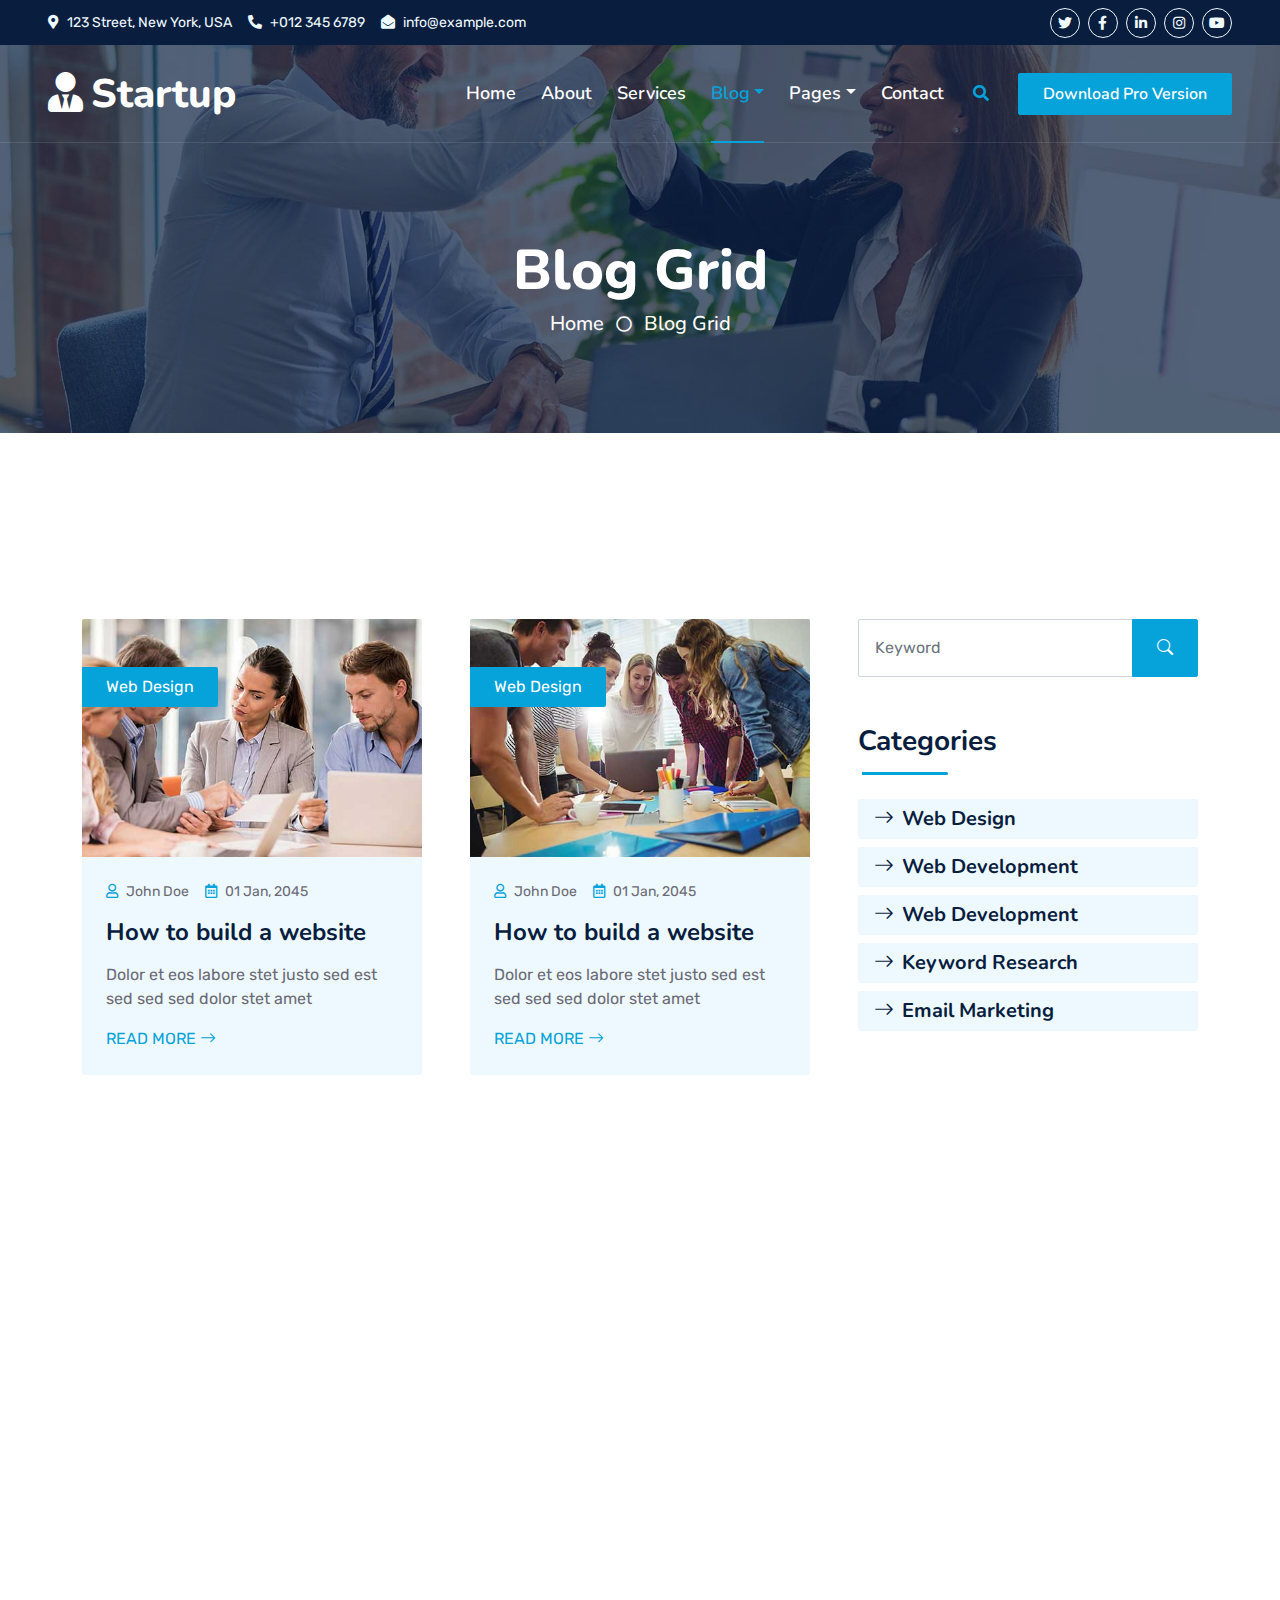
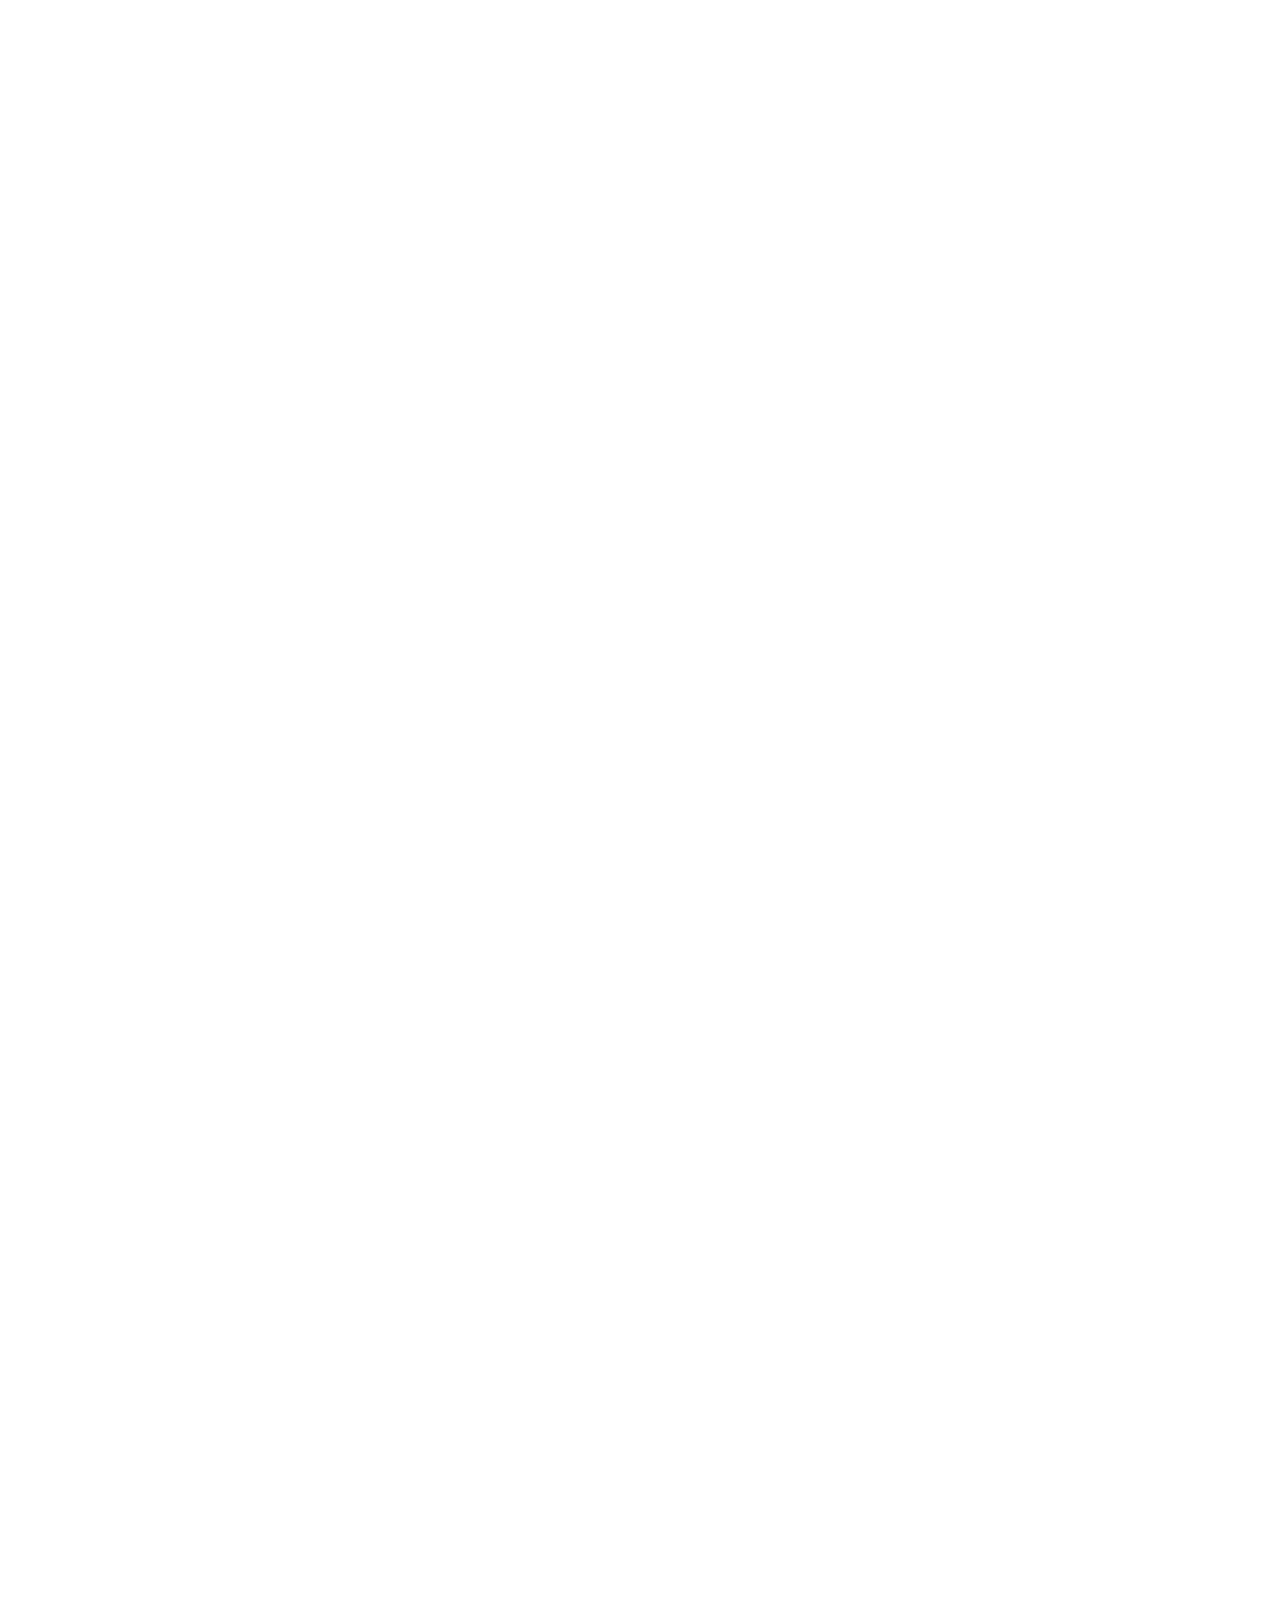
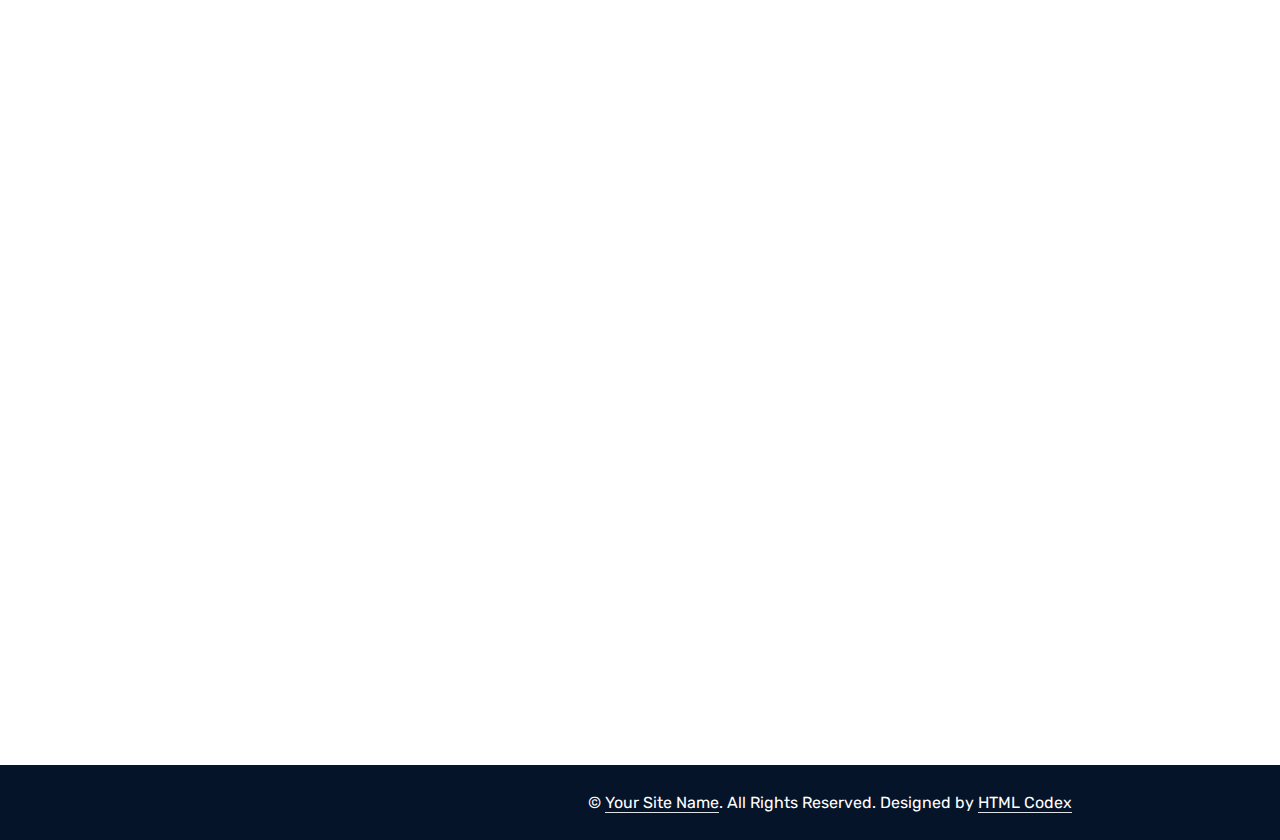
<file: blog.html>
<!DOCTYPE html>
<html lang="en">

<head>
    <meta charset="utf-8">
    <title>Startup - Startup Website Template</title>
    <meta content="width=device-width, initial-scale=1.0" name="viewport">
    <meta content="Free HTML Templates" name="keywords">
    <meta content="Free HTML Templates" name="description">

    <!-- Favicon -->
    <link href="img/favicon.ico" rel="icon">

    <!-- Google Web Fonts -->
    <link rel="preconnect" href="https://fonts.googleapis.com">
    <link rel="preconnect" href="https://fonts.gstatic.com" crossorigin>
    <link href="https://fonts.googleapis.com/css2?family=Nunito:wght@400;600;700;800&family=Rubik:wght@400;500;600;700&display=swap" rel="stylesheet">

    <!-- Icon Font Stylesheet -->
    <link href="https://cdnjs.cloudflare.com/ajax/libs/font-awesome/5.10.0/css/all.min.css" rel="stylesheet">
    <link href="https://cdn.jsdelivr.net/npm/bootstrap-icons@1.4.1/font/bootstrap-icons.css" rel="stylesheet">

    <!-- Libraries Stylesheet -->
    <link href="lib/owlcarousel/assets/owl.carousel.min.css" rel="stylesheet">
    <link href="lib/animate/animate.min.css" rel="stylesheet">

    <!-- Customized Bootstrap Stylesheet -->
    <link href="css/bootstrap.min.css" rel="stylesheet">

    <!-- Template Stylesheet -->
    <link href="css/style.css" rel="stylesheet">
</head>

<body>
    <!-- Spinner Start -->
    <div id="spinner" class="show bg-white position-fixed translate-middle w-100 vh-100 top-50 start-50 d-flex align-items-center justify-content-center">
        <div class="spinner"></div>
    </div>
    <!-- Spinner End -->


    <!-- Topbar Start -->
    <div class="container-fluid bg-dark px-5 d-none d-lg-block">
        <div class="row gx-0">
            <div class="col-lg-8 text-center text-lg-start mb-2 mb-lg-0">
                <div class="d-inline-flex align-items-center" style="height: 45px;">
                    <small class="me-3 text-light"><i class="fa fa-map-marker-alt me-2"></i>123 Street, New York, USA</small>
                    <small class="me-3 text-light"><i class="fa fa-phone-alt me-2"></i>+012 345 6789</small>
                    <small class="text-light"><i class="fa fa-envelope-open me-2"></i>info@example.com</small>
                </div>
            </div>
            <div class="col-lg-4 text-center text-lg-end">
                <div class="d-inline-flex align-items-center" style="height: 45px;">
                    <a class="btn btn-sm btn-outline-light btn-sm-square rounded-circle me-2" href=""><i class="fab fa-twitter fw-normal"></i></a>
                    <a class="btn btn-sm btn-outline-light btn-sm-square rounded-circle me-2" href=""><i class="fab fa-facebook-f fw-normal"></i></a>
                    <a class="btn btn-sm btn-outline-light btn-sm-square rounded-circle me-2" href=""><i class="fab fa-linkedin-in fw-normal"></i></a>
                    <a class="btn btn-sm btn-outline-light btn-sm-square rounded-circle me-2" href=""><i class="fab fa-instagram fw-normal"></i></a>
                    <a class="btn btn-sm btn-outline-light btn-sm-square rounded-circle" href=""><i class="fab fa-youtube fw-normal"></i></a>
                </div>
            </div>
        </div>
    </div>
    <!-- Topbar End -->


    <!-- Navbar Start -->
    <div class="container-fluid position-relative p-0">
        <nav class="navbar navbar-expand-lg navbar-dark px-5 py-3 py-lg-0">
            <a href="index.html" class="navbar-brand p-0">
                <h1 class="m-0"><i class="fa fa-user-tie me-2"></i>Startup</h1>
            </a>
            <button class="navbar-toggler" type="button" data-bs-toggle="collapse" data-bs-target="#navbarCollapse">
                <span class="fa fa-bars"></span>
            </button>
            <div class="collapse navbar-collapse" id="navbarCollapse">
                <div class="navbar-nav ms-auto py-0">
                    <a href="index.html" class="nav-item nav-link">Home</a>
                    <a href="about.html" class="nav-item nav-link">About</a>
                    <a href="service.html" class="nav-item nav-link">Services</a>
                    <div class="nav-item dropdown">
                        <a href="#" class="nav-link dropdown-toggle active" data-bs-toggle="dropdown">Blog</a>
                        <div class="dropdown-menu m-0">
                            <a href="blog.html" class="dropdown-item active">Blog Grid</a>
                            <a href="detail.html" class="dropdown-item">Blog Detail</a>
                        </div>
                    </div>
                    <div class="nav-item dropdown">
                        <a href="#" class="nav-link dropdown-toggle" data-bs-toggle="dropdown">Pages</a>
                        <div class="dropdown-menu m-0">
                            <a href="price.html" class="dropdown-item">Pricing Plan</a>
                            <a href="feature.html" class="dropdown-item">Our features</a>
                            <a href="team.html" class="dropdown-item">Team Members</a>
                            <a href="testimonial.html" class="dropdown-item">Testimonial</a>
                            <a href="quote.html" class="dropdown-item">Free Quote</a>
                        </div>
                    </div>
                    <a href="contact.html" class="nav-item nav-link">Contact</a>
                </div>
                <butaton type="button" class="btn text-primary ms-3" data-bs-toggle="modal" data-bs-target="#searchModal"><i class="fa fa-search"></i></butaton>
                <a href="https://htmlcodex.com/startup-company-website-template" class="btn btn-primary py-2 px-4 ms-3">Download Pro Version</a>
            </div>
        </nav>

        <div class="container-fluid bg-primary py-5 bg-header" style="margin-bottom: 90px;">
            <div class="row py-5">
                <div class="col-12 pt-lg-5 mt-lg-5 text-center">
                    <h1 class="display-4 text-white animated zoomIn">Blog Grid</h1>
                    <a href="" class="h5 text-white">Home</a>
                    <i class="far fa-circle text-white px-2"></i>
                    <a href="" class="h5 text-white">Blog Grid</a>
                </div>
            </div>
        </div>
    </div>
    <!-- Navbar End -->


    <!-- Full Screen Search Start -->
    <div class="modal fade" id="searchModal" tabindex="-1">
        <div class="modal-dialog modal-fullscreen">
            <div class="modal-content" style="background: rgba(9, 30, 62, .7);">
                <div class="modal-header border-0">
                    <button type="button" class="btn bg-white btn-close" data-bs-dismiss="modal" aria-label="Close"></button>
                </div>
                <div class="modal-body d-flex align-items-center justify-content-center">
                    <div class="input-group" style="max-width: 600px;">
                        <input type="text" class="form-control bg-transparent border-primary p-3" placeholder="Type search keyword">
                        <button class="btn btn-primary px-4"><i class="bi bi-search"></i></button>
                    </div>
                </div>
            </div>
        </div>
    </div>
    <!-- Full Screen Search End -->


    <!-- Blog Start -->
    <div class="container-fluid py-5 wow fadeInUp" data-wow-delay="0.1s">
        <div class="container py-5">
            <div class="row g-5">
                <!-- Blog list Start -->
                <div class="col-lg-8">
                    <div class="row g-5">
                        <div class="col-md-6 wow slideInUp" data-wow-delay="0.1s">
                            <div class="blog-item bg-light rounded overflow-hidden">
                                <div class="blog-img position-relative overflow-hidden">
                                    <img class="img-fluid" src="img/blog-1.jpg" alt="">
                                    <a class="position-absolute top-0 start-0 bg-primary text-white rounded-end mt-5 py-2 px-4" href="">Web Design</a>
                                </div>
                                <div class="p-4">
                                    <div class="d-flex mb-3">
                                        <small class="me-3"><i class="far fa-user text-primary me-2"></i>John Doe</small>
                                        <small><i class="far fa-calendar-alt text-primary me-2"></i>01 Jan, 2045</small>
                                    </div>
                                    <h4 class="mb-3">How to build a website</h4>
                                    <p>Dolor et eos labore stet justo sed est sed sed sed dolor stet amet</p>
                                    <a class="text-uppercase" href="">Read More <i class="bi bi-arrow-right"></i></a>
                                </div>
                            </div>
                        </div>
                        <div class="col-md-6 wow slideInUp" data-wow-delay="0.6s">
                            <div class="blog-item bg-light rounded overflow-hidden">
                                <div class="blog-img position-relative overflow-hidden">
                                    <img class="img-fluid" src="img/blog-2.jpg" alt="">
                                    <a class="position-absolute top-0 start-0 bg-primary text-white rounded-end mt-5 py-2 px-4" href="">Web Design</a>
                                </div>
                                <div class="p-4">
                                    <div class="d-flex mb-3">
                                        <small class="me-3"><i class="far fa-user text-primary me-2"></i>John Doe</small>
                                        <small><i class="far fa-calendar-alt text-primary me-2"></i>01 Jan, 2045</small>
                                    </div>
                                    <h4 class="mb-3">How to build a website</h4>
                                    <p>Dolor et eos labore stet justo sed est sed sed sed dolor stet amet</p>
                                    <a class="text-uppercase" href="">Read More <i class="bi bi-arrow-right"></i></a>
                                </div>
                            </div>
                        </div>
                        <div class="col-md-6 wow slideInUp" data-wow-delay="0.1s">
                            <div class="blog-item bg-light rounded overflow-hidden">
                                <div class="blog-img position-relative overflow-hidden">
                                    <img class="img-fluid" src="img/blog-3.jpg" alt="">
                                    <a class="position-absolute top-0 start-0 bg-primary text-white rounded-end mt-5 py-2 px-4" href="">Web Design</a>
                                </div>
                                <div class="p-4">
                                    <div class="d-flex mb-3">
                                        <small class="me-3"><i class="far fa-user text-primary me-2"></i>John Doe</small>
                                        <small><i class="far fa-calendar-alt text-primary me-2"></i>01 Jan, 2045</small>
                                    </div>
                                    <h4 class="mb-3">How to build a website</h4>
                                    <p>Dolor et eos labore stet justo sed est sed sed sed dolor stet amet</p>
                                    <a class="text-uppercase" href="">Read More <i class="bi bi-arrow-right"></i></a>
                                </div>
                            </div>
                        </div>
                        <div class="col-md-6 wow slideInUp" data-wow-delay="0.6s">
                            <div class="blog-item bg-light rounded overflow-hidden">
                                <div class="blog-img position-relative overflow-hidden">
                                    <img class="img-fluid" src="img/blog-1.jpg" alt="">
                                    <a class="position-absolute top-0 start-0 bg-primary text-white rounded-end mt-5 py-2 px-4" href="">Web Design</a>
                                </div>
                                <div class="p-4">
                                    <div class="d-flex mb-3">
                                        <small class="me-3"><i class="far fa-user text-primary me-2"></i>John Doe</small>
                                        <small><i class="far fa-calendar-alt text-primary me-2"></i>01 Jan, 2045</small>
                                    </div>
                                    <h4 class="mb-3">How to build a website</h4>
                                    <p>Dolor et eos labore stet justo sed est sed sed sed dolor stet amet</p>
                                    <a class="text-uppercase" href="">Read More <i class="bi bi-arrow-right"></i></a>
                                </div>
                            </div>
                        </div>
                        <div class="col-md-6 wow slideInUp" data-wow-delay="0.1s">
                            <div class="blog-item bg-light rounded overflow-hidden">
                                <div class="blog-img position-relative overflow-hidden">
                                    <img class="img-fluid" src="img/blog-2.jpg" alt="">
                                    <a class="position-absolute top-0 start-0 bg-primary text-white rounded-end mt-5 py-2 px-4" href="">Web Design</a>
                                </div>
                                <div class="p-4">
                                    <div class="d-flex mb-3">
                                        <small class="me-3"><i class="far fa-user text-primary me-2"></i>John Doe</small>
                                        <small><i class="far fa-calendar-alt text-primary me-2"></i>01 Jan, 2045</small>
                                    </div>
                                    <h4 class="mb-3">How to build a website</h4>
                                    <p>Dolor et eos labore stet justo sed est sed sed sed dolor stet amet</p>
                                    <a class="text-uppercase" href="">Read More <i class="bi bi-arrow-right"></i></a>
                                </div>
                            </div>
                        </div>
                        <div class="col-md-6 wow slideInUp" data-wow-delay="0.6s">
                            <div class="blog-item bg-light rounded overflow-hidden">
                                <div class="blog-img position-relative overflow-hidden">
                                    <img class="img-fluid" src="img/blog-3.jpg" alt="">
                                    <a class="position-absolute top-0 start-0 bg-primary text-white rounded-end mt-5 py-2 px-4" href="">Web Design</a>
                                </div>
                                <div class="p-4">
                                    <div class="d-flex mb-3">
                                        <small class="me-3"><i class="far fa-user text-primary me-2"></i>John Doe</small>
                                        <small><i class="far fa-calendar-alt text-primary me-2"></i>01 Jan, 2045</small>
                                    </div>
                                    <h4 class="mb-3">How to build a website</h4>
                                    <p>Dolor et eos labore stet justo sed est sed sed sed dolor stet amet</p>
                                    <a class="text-uppercase" href="">Read More <i class="bi bi-arrow-right"></i></a>
                                </div>
                            </div>
                        </div>
                        <div class="col-md-6 wow slideInUp" data-wow-delay="0.1s">
                            <div class="blog-item bg-light rounded overflow-hidden">
                                <div class="blog-img position-relative overflow-hidden">
                                    <img class="img-fluid" src="img/blog-1.jpg" alt="">
                                    <a class="position-absolute top-0 start-0 bg-primary text-white rounded-end mt-5 py-2 px-4" href="">Web Design</a>
                                </div>
                                <div class="p-4">
                                    <div class="d-flex mb-3">
                                        <small class="me-3"><i class="far fa-user text-primary me-2"></i>John Doe</small>
                                        <small><i class="far fa-calendar-alt text-primary me-2"></i>01 Jan, 2045</small>
                                    </div>
                                    <h4 class="mb-3">How to build a website</h4>
                                    <p>Dolor et eos labore stet justo sed est sed sed sed dolor stet amet</p>
                                    <a class="text-uppercase" href="">Read More <i class="bi bi-arrow-right"></i></a>
                                </div>
                            </div>
                        </div>
                        <div class="col-md-6 wow slideInUp" data-wow-delay="0.6s">
                            <div class="blog-item bg-light rounded overflow-hidden">
                                <div class="blog-img position-relative overflow-hidden">
                                    <img class="img-fluid" src="img/blog-2.jpg" alt="">
                                    <a class="position-absolute top-0 start-0 bg-primary text-white rounded-end mt-5 py-2 px-4" href="">Web Design</a>
                                </div>
                                <div class="p-4">
                                    <div class="d-flex mb-3">
                                        <small class="me-3"><i class="far fa-user text-primary me-2"></i>John Doe</small>
                                        <small><i class="far fa-calendar-alt text-primary me-2"></i>01 Jan, 2045</small>
                                    </div>
                                    <h4 class="mb-3">How to build a website</h4>
                                    <p>Dolor et eos labore stet justo sed est sed sed sed dolor stet amet</p>
                                    <a class="text-uppercase" href="">Read More <i class="bi bi-arrow-right"></i></a>
                                </div>
                            </div>
                        </div>
                        <div class="col-md-6 wow slideInUp" data-wow-delay="0.1s">
                            <div class="blog-item bg-light rounded overflow-hidden">
                                <div class="blog-img position-relative overflow-hidden">
                                    <img class="img-fluid" src="img/blog-3.jpg" alt="">
                                    <a class="position-absolute top-0 start-0 bg-primary text-white rounded-end mt-5 py-2 px-4" href="">Web Design</a>
                                </div>
                                <div class="p-4">
                                    <div class="d-flex mb-3">
                                        <small class="me-3"><i class="far fa-user text-primary me-2"></i>John Doe</small>
                                        <small><i class="far fa-calendar-alt text-primary me-2"></i>01 Jan, 2045</small>
                                    </div>
                                    <h4 class="mb-3">How to build a website</h4>
                                    <p>Dolor et eos labore stet justo sed est sed sed sed dolor stet amet</p>
                                    <a class="text-uppercase" href="">Read More <i class="bi bi-arrow-right"></i></a>
                                </div>
                            </div>
                        </div>
                        <div class="col-md-6 wow slideInUp" data-wow-delay="0.6s">
                            <div class="blog-item bg-light rounded overflow-hidden">
                                <div class="blog-img position-relative overflow-hidden">
                                    <img class="img-fluid" src="img/blog-1.jpg" alt="">
                                    <a class="position-absolute top-0 start-0 bg-primary text-white rounded-end mt-5 py-2 px-4" href="">Web Design</a>
                                </div>
                                <div class="p-4">
                                    <div class="d-flex mb-3">
                                        <small class="me-3"><i class="far fa-user text-primary me-2"></i>John Doe</small>
                                        <small><i class="far fa-calendar-alt text-primary me-2"></i>01 Jan, 2045</small>
                                    </div>
                                    <h4 class="mb-3">How to build a website</h4>
                                    <p>Dolor et eos labore stet justo sed est sed sed sed dolor stet amet</p>
                                    <a class="text-uppercase" href="">Read More <i class="bi bi-arrow-right"></i></a>
                                </div>
                            </div>
                        </div>
                        <div class="col-12 wow slideInUp" data-wow-delay="0.1s">
                            <nav aria-label="Page navigation">
                              <ul class="pagination pagination-lg m-0">
                                <li class="page-item disabled">
                                  <a class="page-link rounded-0" href="#" aria-label="Previous">
                                    <span aria-hidden="true"><i class="bi bi-arrow-left"></i></span>
                                  </a>
                                </li>
                                <li class="page-item active"><a class="page-link" href="#">1</a></li>
                                <li class="page-item"><a class="page-link" href="#">2</a></li>
                                <li class="page-item"><a class="page-link" href="#">3</a></li>
                                <li class="page-item">
                                  <a class="page-link rounded-0" href="#" aria-label="Next">
                                    <span aria-hidden="true"><i class="bi bi-arrow-right"></i></span>
                                  </a>
                                </li>
                              </ul>
                            </nav>
                        </div>
                    </div>
                </div>
                <!-- Blog list End -->
    
                <!-- Sidebar Start -->
                <div class="col-lg-4">
                    <!-- Search Form Start -->
                    <div class="mb-5 wow slideInUp" data-wow-delay="0.1s">
                        <div class="input-group">
                            <input type="text" class="form-control p-3" placeholder="Keyword">
                            <button class="btn btn-primary px-4"><i class="bi bi-search"></i></button>
                        </div>
                    </div>
                    <!-- Search Form End -->
    
                    <!-- Category Start -->
                    <div class="mb-5 wow slideInUp" data-wow-delay="0.1s">
                        <div class="section-title section-title-sm position-relative pb-3 mb-4">
                            <h3 class="mb-0">Categories</h3>
                        </div>
                        <div class="link-animated d-flex flex-column justify-content-start">
                            <a class="h5 fw-semi-bold bg-light rounded py-2 px-3 mb-2" href="#"><i class="bi bi-arrow-right me-2"></i>Web Design</a>
                            <a class="h5 fw-semi-bold bg-light rounded py-2 px-3 mb-2" href="#"><i class="bi bi-arrow-right me-2"></i>Web Development</a>
                            <a class="h5 fw-semi-bold bg-light rounded py-2 px-3 mb-2" href="#"><i class="bi bi-arrow-right me-2"></i>Web Development</a>
                            <a class="h5 fw-semi-bold bg-light rounded py-2 px-3 mb-2" href="#"><i class="bi bi-arrow-right me-2"></i>Keyword Research</a>
                            <a class="h5 fw-semi-bold bg-light rounded py-2 px-3 mb-2" href="#"><i class="bi bi-arrow-right me-2"></i>Email Marketing</a>
                        </div>
                    </div>
                    <!-- Category End -->
    
                    <!-- Recent Post Start -->
                    <div class="mb-5 wow slideInUp" data-wow-delay="0.1s">
                        <div class="section-title section-title-sm position-relative pb-3 mb-4">
                            <h3 class="mb-0">Recent Post</h3>
                        </div>
                        <div class="d-flex rounded overflow-hidden mb-3">
                            <img class="img-fluid" src="img/blog-1.jpg" style="width: 100px; height: 100px; object-fit: cover;" alt="">
                            <a href="" class="h5 fw-semi-bold d-flex align-items-center bg-light px-3 mb-0">Lorem ipsum dolor sit amet adipis elit
                            </a>
                        </div>
                        <div class="d-flex rounded overflow-hidden mb-3">
                            <img class="img-fluid" src="img/blog-2.jpg" style="width: 100px; height: 100px; object-fit: cover;" alt="">
                            <a href="" class="h5 fw-semi-bold d-flex align-items-center bg-light px-3 mb-0">Lorem ipsum dolor sit amet adipis elit
                            </a>
                        </div>
                        <div class="d-flex rounded overflow-hidden mb-3">
                            <img class="img-fluid" src="img/blog-3.jpg" style="width: 100px; height: 100px; object-fit: cover;" alt="">
                            <a href="" class="h5 fw-semi-bold d-flex align-items-center bg-light px-3 mb-0">Lorem ipsum dolor sit amet adipis elit
                            </a>
                        </div>
                        <div class="d-flex rounded overflow-hidden mb-3">
                            <img class="img-fluid" src="img/blog-1.jpg" style="width: 100px; height: 100px; object-fit: cover;" alt="">
                            <a href="" class="h5 fw-semi-bold d-flex align-items-center bg-light px-3 mb-0">Lorem ipsum dolor sit amet adipis elit
                            </a>
                        </div>
                        <div class="d-flex rounded overflow-hidden mb-3">
                            <img class="img-fluid" src="img/blog-2.jpg" style="width: 100px; height: 100px; object-fit: cover;" alt="">
                            <a href="" class="h5 fw-semi-bold d-flex align-items-center bg-light px-3 mb-0">Lorem ipsum dolor sit amet adipis elit
                            </a>
                        </div>
                        <div class="d-flex rounded overflow-hidden mb-3">
                            <img class="img-fluid" src="img/blog-3.jpg" style="width: 100px; height: 100px; object-fit: cover;" alt="">
                            <a href="" class="h5 fw-semi-bold d-flex align-items-center bg-light px-3 mb-0">Lorem ipsum dolor sit amet adipis elit
                            </a>
                        </div>
                    </div>
                    <!-- Recent Post End -->
    
                    <!-- Image Start -->
                    <div class="mb-5 wow slideInUp" data-wow-delay="0.1s">
                        <img src="img/blog-1.jpg" alt="" class="img-fluid rounded">
                    </div>
                    <!-- Image End -->
    
                    <!-- Tags Start -->
                    <div class="mb-5 wow slideInUp" data-wow-delay="0.1s">
                        <div class="section-title section-title-sm position-relative pb-3 mb-4">
                            <h3 class="mb-0">Tag Cloud</h3>
                        </div>
                        <div class="d-flex flex-wrap m-n1">
                            <a href="" class="btn btn-light m-1">Design</a>
                            <a href="" class="btn btn-light m-1">Development</a>
                            <a href="" class="btn btn-light m-1">Marketing</a>
                            <a href="" class="btn btn-light m-1">SEO</a>
                            <a href="" class="btn btn-light m-1">Writing</a>
                            <a href="" class="btn btn-light m-1">Consulting</a>
                            <a href="" class="btn btn-light m-1">Design</a>
                            <a href="" class="btn btn-light m-1">Development</a>
                            <a href="" class="btn btn-light m-1">Marketing</a>
                            <a href="" class="btn btn-light m-1">SEO</a>
                            <a href="" class="btn btn-light m-1">Writing</a>
                            <a href="" class="btn btn-light m-1">Consulting</a>
                        </div>
                    </div>
                    <!-- Tags End -->
    
                    <!-- Plain Text Start -->
                    <div class="wow slideInUp" data-wow-delay="0.1s">
                        <div class="section-title section-title-sm position-relative pb-3 mb-4">
                            <h3 class="mb-0">Plain Text</h3>
                        </div>
                        <div class="bg-light text-center" style="padding: 30px;">
                            <p>Vero sea et accusam justo dolor accusam lorem consetetur, dolores sit amet sit dolor clita kasd justo, diam accusam no sea ut tempor magna takimata, amet sit et diam dolor ipsum amet diam</p>
                            <a href="" class="btn btn-primary py-2 px-4">Read More</a>
                        </div>
                    </div>
                    <!-- Plain Text End -->
                </div>
                <!-- Sidebar End -->
            </div>
        </div>
    </div>
    <!-- Blog End -->


    <!-- Vendor Start -->
    <div class="container-fluid py-5 wow fadeInUp" data-wow-delay="0.1s">
        <div class="container py-5 mb-5">
            <div class="bg-white">
                <div class="owl-carousel vendor-carousel">
                    <img src="img/vendor-1.jpg" alt="">
                    <img src="img/vendor-2.jpg" alt="">
                    <img src="img/vendor-3.jpg" alt="">
                    <img src="img/vendor-4.jpg" alt="">
                    <img src="img/vendor-5.jpg" alt="">
                    <img src="img/vendor-6.jpg" alt="">
                    <img src="img/vendor-7.jpg" alt="">
                    <img src="img/vendor-8.jpg" alt="">
                    <img src="img/vendor-9.jpg" alt="">
                </div>
            </div>
        </div>
    </div>
    <!-- Vendor End -->
    

    <!-- Footer Start -->
    <div class="container-fluid bg-dark text-light mt-5 wow fadeInUp" data-wow-delay="0.1s">
        <div class="container">
            <div class="row gx-5">
                <div class="col-lg-4 col-md-6 footer-about">
                    <div class="d-flex flex-column align-items-center justify-content-center text-center h-100 bg-primary p-4">
                        <a href="index.html" class="navbar-brand">
                            <h1 class="m-0 text-white"><i class="fa fa-user-tie me-2"></i>Startup</h1>
                        </a>
                        <p class="mt-3 mb-4">Lorem diam sit erat dolor elitr et, diam lorem justo amet clita stet eos sit. Elitr dolor duo lorem, elitr clita ipsum sea. Diam amet erat lorem stet eos. Diam amet et kasd eos duo.</p>
                        <form action="">
                            <div class="input-group">
                                <input type="text" class="form-control border-white p-3" placeholder="Your Email">
                                <button class="btn btn-dark">Sign Up</button>
                            </div>
                        </form>
                    </div>
                </div>
                <div class="col-lg-8 col-md-6">
                    <div class="row gx-5">
                        <div class="col-lg-4 col-md-12 pt-5 mb-5">
                            <div class="section-title section-title-sm position-relative pb-3 mb-4">
                                <h3 class="text-light mb-0">Get In Touch</h3>
                            </div>
                            <div class="d-flex mb-2">
                                <i class="bi bi-geo-alt text-primary me-2"></i>
                                <p class="mb-0">123 Street, New York, USA</p>
                            </div>
                            <div class="d-flex mb-2">
                                <i class="bi bi-envelope-open text-primary me-2"></i>
                                <p class="mb-0">info@example.com</p>
                            </div>
                            <div class="d-flex mb-2">
                                <i class="bi bi-telephone text-primary me-2"></i>
                                <p class="mb-0">+012 345 67890</p>
                            </div>
                            <div class="d-flex mt-4">
                                <a class="btn btn-primary btn-square me-2" href="#"><i class="fab fa-twitter fw-normal"></i></a>
                                <a class="btn btn-primary btn-square me-2" href="#"><i class="fab fa-facebook-f fw-normal"></i></a>
                                <a class="btn btn-primary btn-square me-2" href="#"><i class="fab fa-linkedin-in fw-normal"></i></a>
                                <a class="btn btn-primary btn-square" href="#"><i class="fab fa-instagram fw-normal"></i></a>
                            </div>
                        </div>
                        <div class="col-lg-4 col-md-12 pt-0 pt-lg-5 mb-5">
                            <div class="section-title section-title-sm position-relative pb-3 mb-4">
                                <h3 class="text-light mb-0">Quick Links</h3>
                            </div>
                            <div class="link-animated d-flex flex-column justify-content-start">
                                <a class="text-light mb-2" href="#"><i class="bi bi-arrow-right text-primary me-2"></i>Home</a>
                                <a class="text-light mb-2" href="#"><i class="bi bi-arrow-right text-primary me-2"></i>About Us</a>
                                <a class="text-light mb-2" href="#"><i class="bi bi-arrow-right text-primary me-2"></i>Our Services</a>
                                <a class="text-light mb-2" href="#"><i class="bi bi-arrow-right text-primary me-2"></i>Meet The Team</a>
                                <a class="text-light mb-2" href="#"><i class="bi bi-arrow-right text-primary me-2"></i>Latest Blog</a>
                                <a class="text-light" href="#"><i class="bi bi-arrow-right text-primary me-2"></i>Contact Us</a>
                            </div>
                        </div>
                        <div class="col-lg-4 col-md-12 pt-0 pt-lg-5 mb-5">
                            <div class="section-title section-title-sm position-relative pb-3 mb-4">
                                <h3 class="text-light mb-0">Popular Links</h3>
                            </div>
                            <div class="link-animated d-flex flex-column justify-content-start">
                                <a class="text-light mb-2" href="#"><i class="bi bi-arrow-right text-primary me-2"></i>Home</a>
                                <a class="text-light mb-2" href="#"><i class="bi bi-arrow-right text-primary me-2"></i>About Us</a>
                                <a class="text-light mb-2" href="#"><i class="bi bi-arrow-right text-primary me-2"></i>Our Services</a>
                                <a class="text-light mb-2" href="#"><i class="bi bi-arrow-right text-primary me-2"></i>Meet The Team</a>
                                <a class="text-light mb-2" href="#"><i class="bi bi-arrow-right text-primary me-2"></i>Latest Blog</a>
                                <a class="text-light" href="#"><i class="bi bi-arrow-right text-primary me-2"></i>Contact Us</a>
                            </div>
                        </div>
                    </div>
                </div>
            </div>
        </div>
    </div>
    <div class="container-fluid text-white" style="background: #061429;">
        <div class="container text-center">
            <div class="row justify-content-end">
                <div class="col-lg-8 col-md-6">
                    <div class="d-flex align-items-center justify-content-center" style="height: 75px;">
                        <p class="mb-0">&copy; <a class="text-white border-bottom" href="#">Your Site Name</a>. All Rights Reserved. 
						
						<!--/*** This template is free as long as you keep the footer author’s credit link/attribution link/backlink. If you'd like to use the template without the footer author’s credit link/attribution link/backlink, you can purchase the Credit Removal License from "https://htmlcodex.com/credit-removal". Thank you for your support. ***/-->
						Designed by <a class="text-white border-bottom" href="https://htmlcodex.com">HTML Codex</a></p>
                    </div>
                </div>
            </div>
        </div>
    </div>
    <!-- Footer End -->


    <!-- Back to Top -->
    <a href="#" class="btn btn-lg btn-primary btn-lg-square rounded back-to-top"><i class="bi bi-arrow-up"></i></a>


    <!-- JavaScript Libraries -->
    <script src="https://code.jquery.com/jquery-3.4.1.min.js"></script>
    <script src="https://cdn.jsdelivr.net/npm/bootstrap@5.0.0/dist/js/bootstrap.bundle.min.js"></script>
    <script src="lib/wow/wow.min.js"></script>
    <script src="lib/easing/easing.min.js"></script>
    <script src="lib/waypoints/waypoints.min.js"></script>
    <script src="lib/counterup/counterup.min.js"></script>
    <script src="lib/owlcarousel/owl.carousel.min.js"></script>

    <!-- Template Javascript -->
    <script src="js/main.js"></script>
</body>

</html>
</file>
<file: css/style.css>
/********** Template CSS **********/
:root {
    --primary: #06A3DA;
    --secondary: #34AD54;
    --light: #EEF9FF;
    --dark: #091E3E;
}

.main-name{
    text-align: center;
    color: white;
    height:50px;
    font-size: 50px;
    font-weight: 900px;
}

/*** Spinner ***/
.spinner {
    width: 40px;
    height: 40px;
    background: var(--primary);
    margin: 100px auto;
    -webkit-animation: sk-rotateplane 1.2s infinite ease-in-out;
    animation: sk-rotateplane 1.2s infinite ease-in-out;
}

@-webkit-keyframes sk-rotateplane {
    0% {
        -webkit-transform: perspective(120px)
    }
    50% {
        -webkit-transform: perspective(120px) rotateY(180deg)
    }
    100% {
        -webkit-transform: perspective(120px) rotateY(180deg) rotateX(180deg)
    }
}

@keyframes sk-rotateplane {
    0% {
        transform: perspective(120px) rotateX(0deg) rotateY(0deg);
        -webkit-transform: perspective(120px) rotateX(0deg) rotateY(0deg)
    }
    50% {
        transform: perspective(120px) rotateX(-180.1deg) rotateY(0deg);
        -webkit-transform: perspective(120px) rotateX(-180.1deg) rotateY(0deg)
    }
    100% {
        transform: perspective(120px) rotateX(-180deg) rotateY(-179.9deg);
        -webkit-transform: perspective(120px) rotateX(-180deg) rotateY(-179.9deg);
    }
}

#spinner {
    opacity: 0;
    visibility: hidden;
    transition: opacity .5s ease-out, visibility 0s linear .5s;
    z-index: 99999;
}

#spinner.show {
    transition: opacity .5s ease-out, visibility 0s linear 0s;
    visibility: visible;
    opacity: 1;
}


/*** Heading ***/
h1,
h2,
.fw-bold {
    font-weight: 800 !important;
}

h3,
h4,
.fw-semi-bold {
    font-weight: 700 !important;
}

h5,
h6,
.fw-medium {
    font-weight: 600 !important;
}


/*** Button ***/
.btn {
    font-family: 'Nunito', sans-serif;
    font-weight: 600;
    transition: .5s;
}

.btn-primary,
.btn-secondary {
    color: #FFFFFF;
    box-shadow: inset 0 0 0 50px transparent;
}

.btn-primary:hover {
    box-shadow: inset 0 0 0 0 var(--primary);
}

.btn-secondary:hover {
    box-shadow: inset 0 0 0 0 var(--secondary);
}

.btn-square {
    width: 36px;
    height: 36px;
}

.btn-sm-square {
    width: 30px;
    height: 30px;
}

.btn-lg-square {
    width: 48px;
    height: 48px;
}

.btn-square,
.btn-sm-square,
.btn-lg-square {
    padding-left: 0;
    padding-right: 0;
    text-align: center;
}


/*** Navbar ***/
.navbar-dark .navbar-nav .nav-link {
    font-family: 'Nunito', sans-serif;
    position: relative;
    margin-left: 25px;
    padding: 35px 0;
    color: #FFFFFF;
    font-size: 18px;
    font-weight: 600;
    outline: none;
    transition: .5s;
}

.sticky-top.navbar-dark .navbar-nav .nav-link {
    padding: 20px 0;
    color: var(--dark);
}

.navbar-dark .navbar-nav .nav-link:hover,
.navbar-dark .navbar-nav .nav-link.active {
    color: var(--primary);
}

.navbar-dark .navbar-brand h1 {
    color: #FFFFFF;
}

.navbar-dark .navbar-toggler {
    color: var(--primary) !important;
    border-color: var(--primary) !important;
}

@media (max-width: 991.98px) {
    .sticky-top.navbar-dark {
        position: relative;
        background: #FFFFFF;
    }

    .navbar-dark .navbar-nav .nav-link,
    .navbar-dark .navbar-nav .nav-link.show,
    .sticky-top.navbar-dark .navbar-nav .nav-link {
        padding: 10px 0;
        color: var(--dark);
    }

    .navbar-dark .navbar-brand h1 {
        color: var(--primary);
    }
}

@media (min-width: 992px) {
    .navbar-dark {
        position: absolute;
        width: 100%;
        top: 0;
        left: 0;
        border-bottom: 1px solid rgba(256, 256, 256, .1);
        z-index: 999;
    }
    
    .sticky-top.navbar-dark {
        position: fixed;
        background: #FFFFFF;
    }

    .navbar-dark .navbar-nav .nav-link::before {
        position: absolute;
        content: "";
        width: 0;
        height: 2px;
        bottom: -1px;
        left: 50%;
        background: var(--primary);
        transition: .5s;
    }

    .navbar-dark .navbar-nav .nav-link:hover::before,
    .navbar-dark .navbar-nav .nav-link.active::before {
        width: 100%;
        left: 0;
    }

    .navbar-dark .navbar-nav .nav-link.nav-contact::before {
        display: none;
    }

    .sticky-top.navbar-dark .navbar-brand h1 {
        color: var(--primary);
    }
}


/*** Carousel ***/
.carousel-caption {
    top: 0;
    left: 0;
    right: 0;
    bottom: 0;
    background: rgba(9, 30, 62, .7);
    z-index: 1;
}

@media (max-width: 576px) {
    .carousel-caption h5 {
        font-size: 14px;
        font-weight: 500 !important;
    }

    .carousel-caption h1 {
        font-size: 30px;
        font-weight: 600 !important;
    }
}

.carousel-control-prev,
.carousel-control-next {
    width: 10%;
}

.carousel-control-prev-icon,
.carousel-control-next-icon {
    width: 3rem;
    height: 3rem;
}


/*** Section Title ***/
.section-title::before {
    position: absolute;
    content: "";
    width: 150px;
    height: 5px;
    left: 0;
    bottom: 0;
    background: var(--primary);
    border-radius: 2px;
}

.section-title.text-center::before {
    left: 50%;
    margin-left: -75px;
}

.section-title.section-title-sm::before {
    width: 90px;
    height: 3px;
}

.section-title::after {
    position: absolute;
    content: "";
    width: 6px;
    height: 5px;
    bottom: 0px;
    background: #FFFFFF;
    -webkit-animation: section-title-run 5s infinite linear;
    animation: section-title-run 5s infinite linear;
}

.section-title.section-title-sm::after {
    width: 4px;
    height: 3px;
}

.section-title.text-center::after {
    -webkit-animation: section-title-run-center 5s infinite linear;
    animation: section-title-run-center 5s infinite linear;
}

.section-title.section-title-sm::after {
    -webkit-animation: section-title-run-sm 5s infinite linear;
    animation: section-title-run-sm 5s infinite linear;
}

@-webkit-keyframes section-title-run {
    0% {left: 0; } 50% { left : 145px; } 100% { left: 0; }
}

@-webkit-keyframes section-title-run-center {
    0% { left: 50%; margin-left: -75px; } 50% { left : 50%; margin-left: 45px; } 100% { left: 50%; margin-left: -75px; }
}

@-webkit-keyframes section-title-run-sm {
    0% {left: 0; } 50% { left : 85px; } 100% { left: 0; }
}


/*** Service ***/
.service-item {
    position: relative;
    height: 300px;
    padding: 0 30px;
    transition: .5s;
}

.service-item .service-icon {
    margin-bottom: 30px;
    width: 60px;
    height: 60px;
    display: flex;
    align-items: center;
    justify-content: center;
    background: var(--primary);
    border-radius: 2px;
    transform: rotate(-45deg);
}

.service-item .service-icon i {
    transform: rotate(45deg);
}

.service-item a.btn {
    position: absolute;
    width: 60px;
    bottom: -48px;
    left: 50%;
    margin-left: -30px;
    opacity: 0;
}

.service-item:hover a.btn {
    bottom: -24px;
    opacity: 1;
}


/*** Testimonial ***/
.testimonial-carousel .owl-dots {
    margin-top: 15px;
    display: flex;
    align-items: flex-end;
    justify-content: center;
}

.testimonial-carousel .owl-dot {
    position: relative;
    display: inline-block;
    margin: 0 5px;
    width: 15px;
    height: 15px;
    background: #DDDDDD;
    border-radius: 2px;
    transition: .5s;
}

.testimonial-carousel .owl-dot.active {
    width: 30px;
    background: var(--primary);
}

.testimonial-carousel .owl-item.center {
    position: relative;
    z-index: 1;
}

.testimonial-carousel .owl-item .testimonial-item {
    transition: .5s;
}

.testimonial-carousel .owl-item.center .testimonial-item {
    background: #FFFFFF !important;
    box-shadow: 0 0 30px #DDDDDD;
}


/*** Team ***/
.team-item {
    transition: .5s;
}

.team-social {
    position: absolute;
    width: 100%;
    height: 100%;
    top: 0;
    left: 0;
    display: flex;
    align-items: center;
    justify-content: center;
    transition: .5s;
}

.team-social a.btn {
    position: relative;
    margin: 0 3px;
    margin-top: 100px;
    opacity: 0;
}

.team-item:hover {
    box-shadow: 0 0 30px #DDDDDD;
}

.team-item:hover .team-social {
    background: rgba(9, 30, 62, .7);
}

.team-item:hover .team-social a.btn:first-child {
    opacity: 1;
    margin-top: 0;
    transition: .3s 0s;
}

.team-item:hover .team-social a.btn:nth-child(2) {
    opacity: 1;
    margin-top: 0;
    transition: .3s .05s;
}

.team-item:hover .team-social a.btn:nth-child(3) {
    opacity: 1;
    margin-top: 0;
    transition: .3s .1s;
}

.team-item:hover .team-social a.btn:nth-child(4) {
    opacity: 1;
    margin-top: 0;
    transition: .3s .15s;
}

.team-item .team-img img,
.blog-item .blog-img img  {
    transition: .5s;
}

.team-item:hover .team-img img,
.blog-item:hover .blog-img img {
    transform: scale(1.15);
}


/*** Miscellaneous ***/
@media (min-width: 991.98px) {
    .facts {
        position: relative;
        margin-top: -75px;
        z-index: 1;
    }
}

.back-to-top {
    position: fixed;
    display: none;
    right: 45px;
    bottom: 45px;
    z-index: 99;
}

.bg-header {
    background: linear-gradient(rgba(9, 30, 62, .7), rgba(9, 30, 62, .7)), url(../img/carousel-1.jpg) center center no-repeat;
    background-size: cover;
}

.link-animated a {
    transition: .5s;
}

.link-animated a:hover {
    padding-left: 10px;
}

@media (min-width: 767.98px) {
    .footer-about {
        margin-bottom: -75px;
    }
}
</file>
